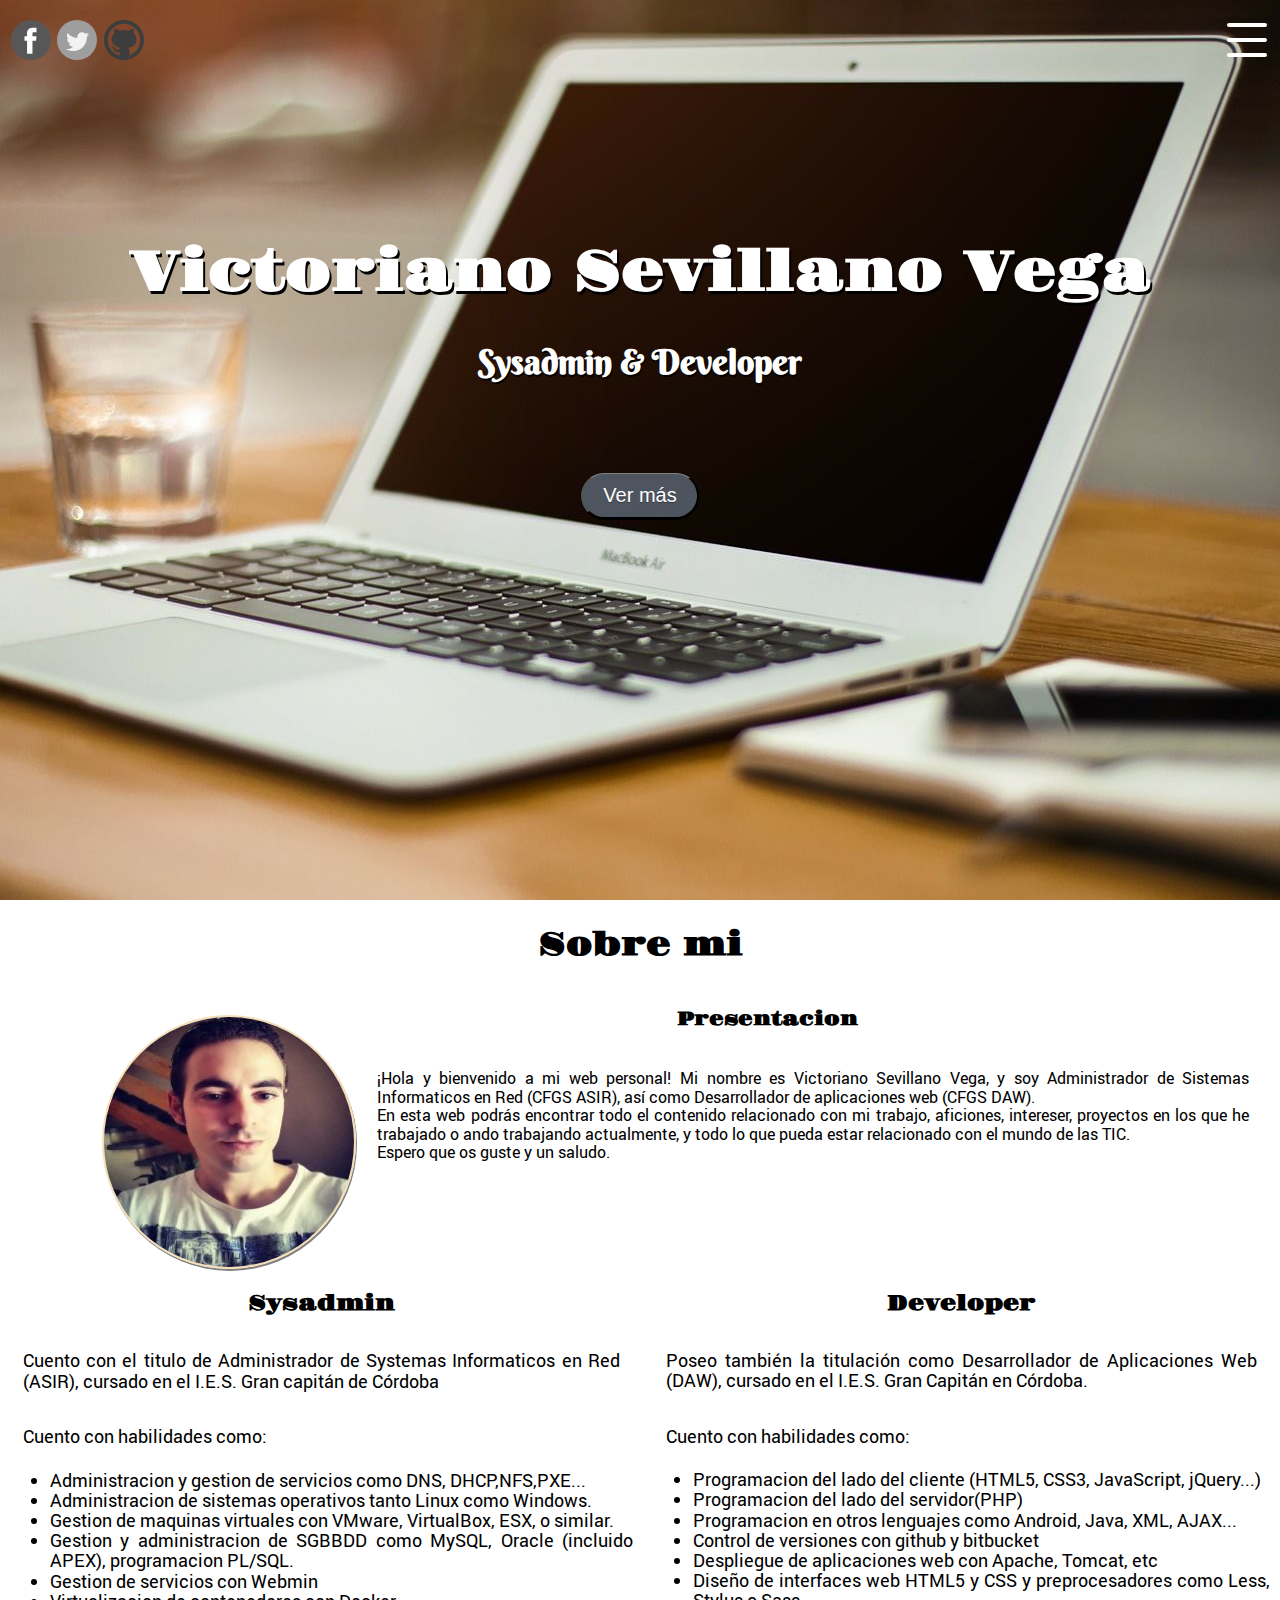
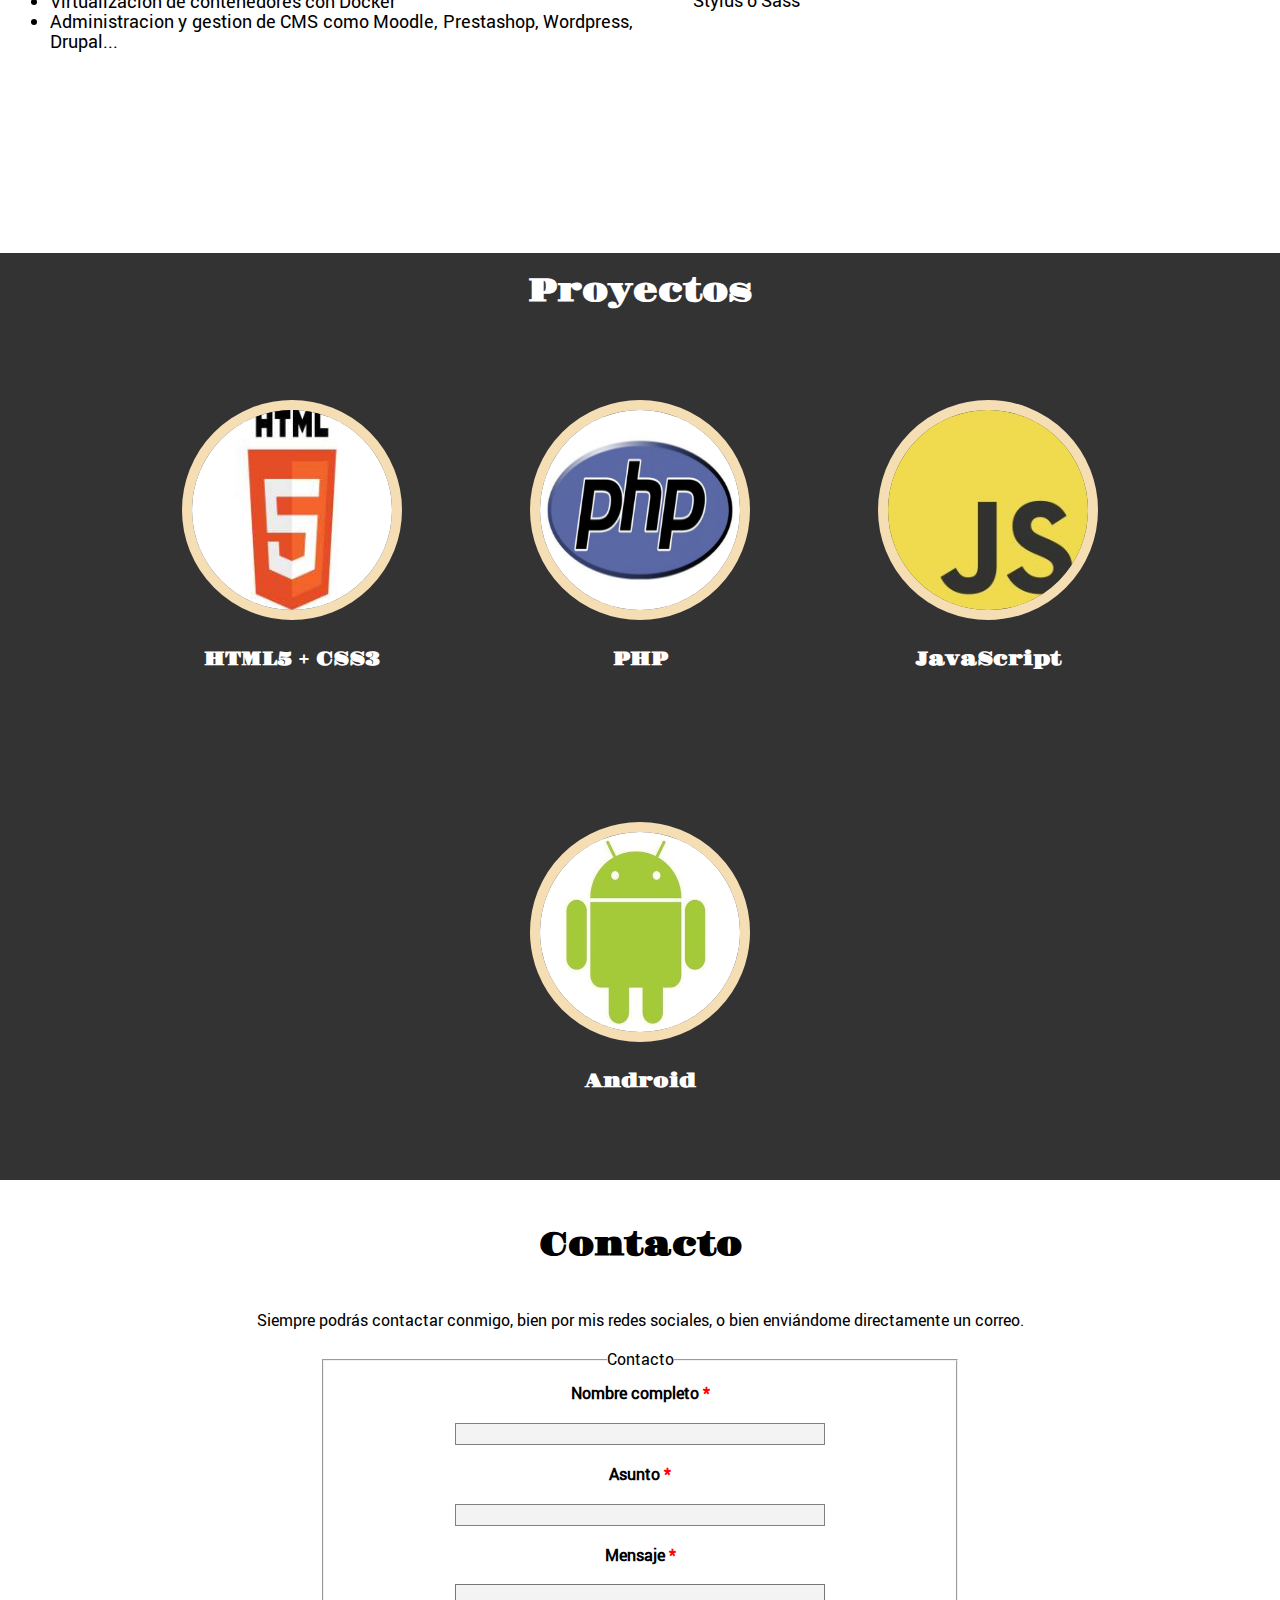
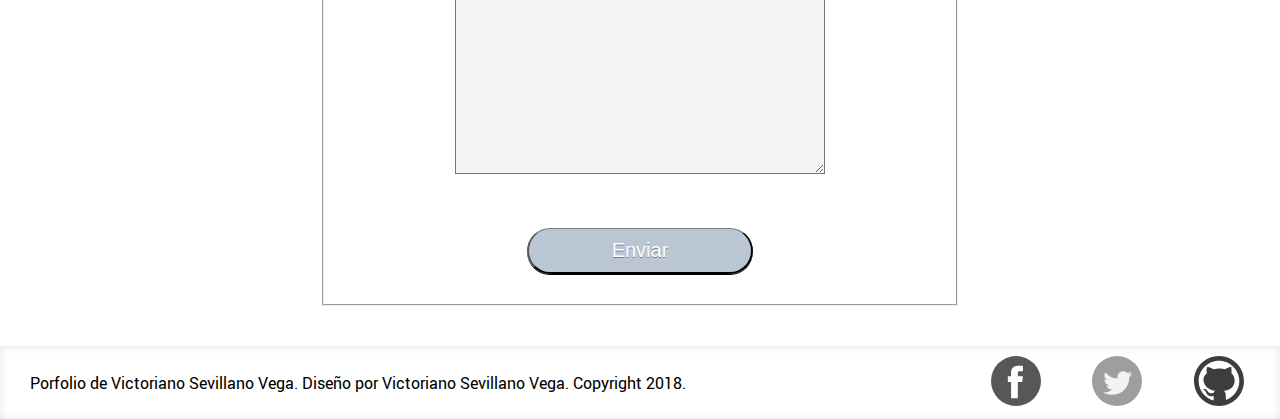
<file: index.html>
<!DOCTYPE html>
<html lang="es">
<head>
    <!-- Global site tag (gtag.js) - Google Analytics -->
    <script async src="https://www.googletagmanager.com/gtag/js?id=UA-114060517-1"></script>
    <script>
        window.dataLayer = window.dataLayer || [];
        function gtag(){dataLayer.push(arguments);}
        gtag('js', new Date());
        
        gtag('config', 'UA-114060517-1');
    </script>
    
    <link rel="stylesheet" href="css/normalize.css">            
    <link rel="stylesheet" href="css/estilos.css">
    <meta charset="UTF-8">
    <meta name="viewport" content="width=device-width, initial-scale=1.0">
    <meta http-equiv="X-UA-Compatible" content="ie=edge">
    <meta name="description" content="Portfolio de Victoriano Sevillano Vega con contenido de Adminsitracion de sistemas informaticos (Sysadmin) y desarrollo de aplicaciones web (Developer). Todo el contenido relacionado con la administracion y el desarrollo." />
    <title>Victoriano Sevillano Vega - Portfolio</title>
    
</head>
<body>
    <main>
        <div  class="cabecera">
            <div class="social-media">
                <a href="https://www.facebook.com/Vsevillano1991"> <img src="svg/facebook.svg" alt="Logo de Facebook"></a>
                <a href="https://twitter.com/Vsevillanoo"> <img src="svg/twitter.svg" alt="Logo de Twitter"></a>
                <a href="https://github.com/Vsevillano"> <img src="svg/github2.svg" alt="Logo de github"></a>
            </div>
            <div id="open" class="open">
                <span class="cls"></span>
                <span>
                    <ul class="sub-menu">
                        <li>
                            <a href="index.html" title="inicio" id="inicio">Inicio</a>
                        </li>
                        <li>
                            <a href="#sobre-mi" title="sobre mi" id="sobre-mi">Sobre mi</a>
                        </li>
                        <li>
                            <a href="#proyectos" title="proyectos" id="proyectos">Proyectos</a>
                        </li>
                        <li>
                            <a href="#contacto" title="contacto" id="contacto">Contacto</a>
                        </li>
                    </ul>
                </span>
                <span class="cls"></span>
            </div>
            <div class="inicio">
                <h1>Victoriano Sevillano Vega</h1>
                <h2>Sysadmin &amp; Developer</h2>
                <button id="verMas">Ver más</button>
            </div>
        </div>
        
        <div class="sobre-mi">
            <h2 id="sobre-mi">Sobre mi</h2>
            <div class="sobre-mi-contenido">
                <div class="sobre-mi-imagen">
                    <img src="img/victor.jpg" alt="">
                </div>
                <div class="sobre-mi-info">
                    <h3>Presentacion</h3>
                    <p>¡Hola y bienvenido a mi web personal! Mi nombre es Victoriano Sevillano Vega, y soy Administrador de Sistemas Informaticos en Red (CFGS ASIR), así como Desarrollador de aplicaciones web (CFGS DAW). <br> En esta web podrás encontrar todo el contenido relacionado con mi trabajo, aficiones, intereser, proyectos en los que he trabajado o ando trabajando actualmente, y todo lo que pueda estar relacionado con el mundo de las TIC. <br>Espero que os guste y un saludo.</p>
                </div>
            </div>
            <div class="perfiles">
                <div class="perfil">
                    <h3>Sysadmin</h3>
                    <p>Cuento con el titulo de Administrador de Systemas Informaticos en Red (ASIR), cursado en el I.E.S. Gran capitán de Córdoba</p>
                    <p>Cuento con habilidades como:</p>
                    <ul>
                        <li>Administracion y gestion de servicios como DNS, DHCP,NFS,PXE...</li>
                        <li>Administracion de sistemas operativos tanto Linux como Windows.</li>
                        <li>Gestion de maquinas virtuales con VMware, VirtualBox, ESX, o similar.</li>
                        <li>Gestion y administracion de SGBBDD como MySQL, Oracle (incluido APEX), programacion PL/SQL.</li>
                        <li>Gestion de servicios con Webmin</li>
                        <li>Virtualizacion de contenedores con Docker</li>
                        <li>Administracion y gestion de CMS como Moodle, Prestashop, Wordpress, Drupal...</li>
                    </ul>
                </div>
                <div class="perfil">
                    <h3>Developer</h3>
                    <p>Poseo también la titulación como Desarrollador de Aplicaciones Web (DAW), cursado en el I.E.S. Gran Capitán en Córdoba.</p>
                    <p>Cuento con habilidades como:</p>
                    <ul>
                        <li>Programacion del lado del cliente (HTML5, CSS3, JavaScript, jQuery...)</li>
                        <li>Programacion del lado del servidor(PHP)</li>
                        <li>Programacion en otros lenguajes como Android, Java, XML, AJAX... </li>
                        <li>Control de versiones con github y bitbucket</li>
                        <li>Despliegue de aplicaciones web con Apache, Tomcat, etc</li>
                        <li>Diseño de interfaces web HTML5 y CSS y preprocesadores como Less, Stylus o Sass</li>
                    </ul>
                </div>
            </div>
        </div>
        <div class="proyectos">
            <h2 id="proyectos">Proyectos</h2>
            <div class="proyectos-conjunto">
                <div class="proyecto">
                    <a href="pagina_html.html"> <img src="img/html.jpg" alt="Logo HTML"></a>
                    <h3>HTML5 + CSS3</h3>
                </div>
                <div class="proyecto">
                    <a href="pagina_php.html"> <img src="img/php.jpg" alt="Logo PHP"></a>
                    <h3>PHP</h3>
                </div>
                <div class="proyecto">
                    <a href="pagina_js.html"> <img src="img/js.jpg" alt="Logo Js"></a>
                    <h3>JavaScript</h3>
                </div>
                <div class="proyecto">
                    <a href="pagina_android.html"> <img src="img/android.jpg" alt="Logo Android"></a>
                    <h3>Android</h3>
                </div>
            </div>
        </div>
        <div class="contacto">
            <h2>Contacto</h2>
            <p>Siempre podrás contactar conmigo, bien por mis redes sociales, o bien enviándome directamente un correo.</p>
            <form action="" method="">
                <fieldset>
                    <legend>Contacto</legend>
                    <label for="Nombre">Nombre completo <span>*</span></label><br>
                    <input type="text" pattern="^[a-zA-ZñÑ]*$" title="Nombre complero" name="nombre" required><br>
                    <label for="Asunto">Asunto <span>*</span></label><br>
                    <input type="text" required><br>
                    <label for="Mensaje">Mensaje <span>*</span></label><br>
                    <textarea name="" id="" cols="30" rows="10" required></textarea>
                    <input type="submit" id="verMas" name="enviar" value="Enviar">
                </fieldset>
            </form>
        </div>
        
    </main>
    <footer>
        <p>Porfolio de Victoriano Sevillano Vega. Diseño por Victoriano Sevillano Vega. Copyright 2018.</p>
        <div class="social-media-footer">
            <a href="https://www.facebook.com/Vsevillano1991"> <img src="svg/facebook.svg" alt="Logo de Facebook"></a>
            <a href="https://twitter.com/Vsevillanoo"> <img src="svg/twitter.svg" alt="Logo de Twitter"></a>
            <a href="https://github.com/Vsevillano"> <img src="svg/github2.svg" alt="Logo de github"></a>
        </div>
    </footer>
</body>
<script src="js/jquery-3.2.1.js"></script>
<script src="js/menu.js"></script>
<script src="js/bajar.js"></script>

</html>
</file>
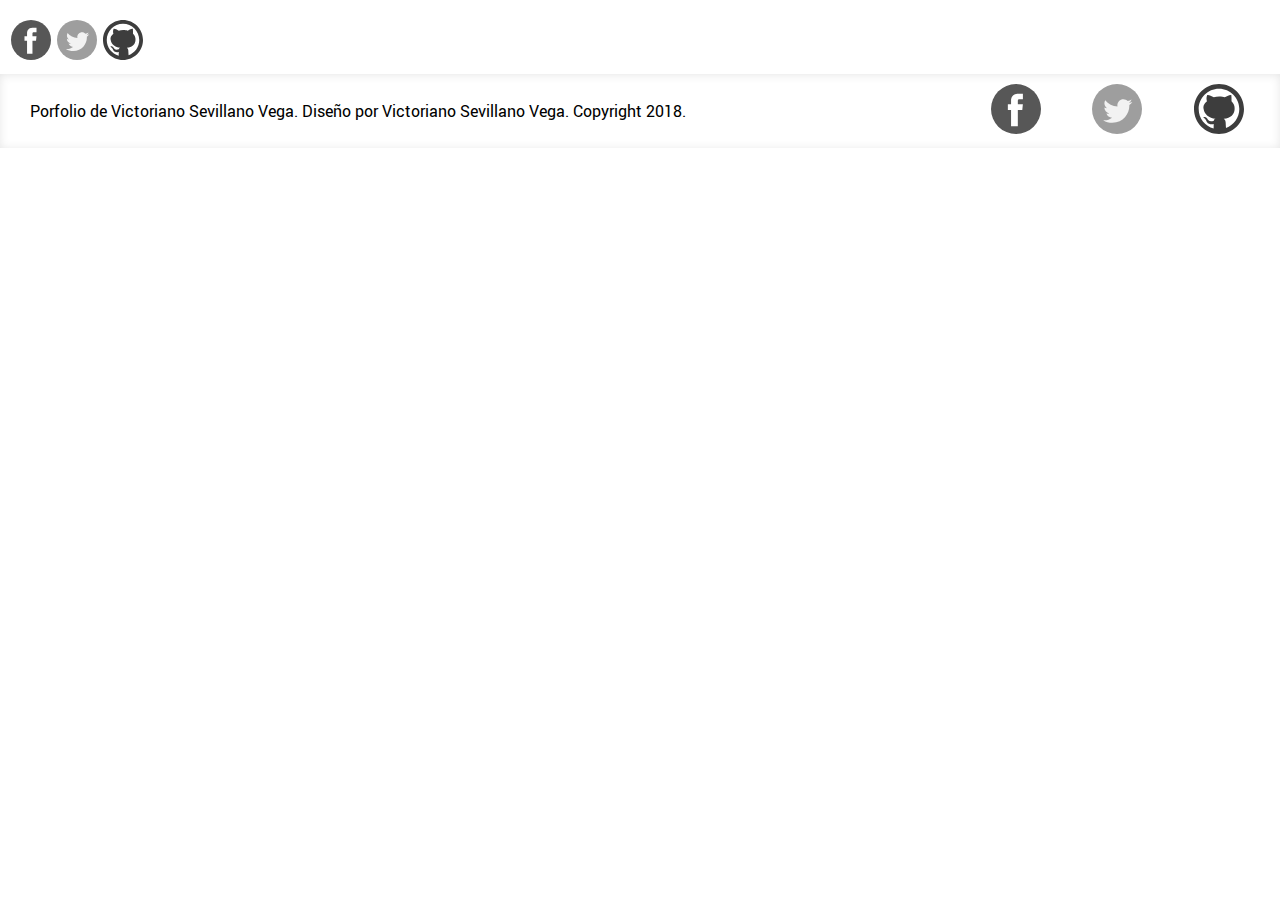
<file: html.html>
<!--
    Aplicarle Diseño y estilo a la página que va a ser vuestra carta de presentación como profesionales de desarrollo web, 
    en la que incluiréis vuestra información personal y profesional, 
    vuestro portfolio, 
    redes sociales y/o profesionales, 
    y toda la información que creáis debéis incluir en vuestra pagina profesional. 
    
    Teniendo en cuenta los siguientes requisitos.:
    Aplicando correctamente las etiquetas html5, estructura y semántica. 
    
    Obligatoriamente deben aparecer las etiquetas:
    header
    footer (si fuera necesario)
    aside (si fuera necesario)
    section
    article
    
    Debes implementar la práctica con estilo, coherencia y un buen equilibrio visual (con todo lo que conlleva), 
    velocidad de carga, compatibilidad, ...
    
    Debes crear y entregar los mockups que desarrolles, incluidos todos los diseños de todos los responsives.
    Usa en la medida de lo posible, siempre que no incumpla el punto anterior los estilos de CSS3 que puedas. Debe ser a tu criterio, y deberás defenderlo y justificarlo a tu profesor.
    La página debe poder adaptarse a todas resoluciones y tamaños.
    
    Debe conseguir la mayor compatibilidad posible con todos los navegadores y versiones. Recuerda usar normalice.css
    Debéis ser críticos con vuestra página, ya que va a ser vuestra carta de presentación para buscar trabajo en un futuro una vez terminéis el ciclo. La evaluaremos y analizaremos desde el punto de vista real en el mercado de trabajo.
    Evaluación de la práctica:
    
    Los puntos anteriores son requisitos mínimos para superar la práctica.
    Se valorará muchísimo la originalidad y por supuesto, una muy buena composición y equilibrio visual, buena presencia, correcta combinación de colores, agradables animaciones,....
    Se valorará de forma positiva la compatibilidad en diferentes navegadores.
    
    Es imprescindible que sepáis defender vuestro código ante cualquier pregunta sobre vuestra práctica. 
    Sino sabéis contestar cualquier pregunta, doy por supuesto que no lo habéis hecho vosotros o está copiada, y la práctica, por lo tanto, valorada como no superada.
-->

<!DOCTYPE html>
<html lang="es">
<head>
    <link rel="stylesheet" href="css/normalize.css">            
    <link rel="stylesheet" href="css/estilos.css">
    <meta charset="UTF-8">
    <meta name="viewport" content="width=device-width, initial-scale=1.0">
    <meta http-equiv="X-UA-Compatible" content="ie=edge">
    <title>Victoriano Sevillano Vega - Portfolio</title>
    <script src="js/jquery-3.2.1.js"></script>
    <script src="js/menu.js"></script>
    <script src="js/bajar.js"></script>
</head>
<body>
    <main>
        <div class="cabecera2">
            <div class="social-media">
                <a href="https://www.facebook.com/Vsevillano1991"> <img src="svg/facebook.svg" alt="Logo de Facebook"></a>
                <a href="https://twitter.com/Vsevillanoo"> <img src="svg/twitter.svg" alt="Logo de Twitter"></a>
                <a href="https://github.com/Vsevillano"> <img src="svg/github2.svg" alt="Logo de github"></a>
            </div>
            <div id="open" class="open">
                <span class="cls"></span>
                <span>
                    <ul class="sub-menu">
                        <li>
                            <a href="index.html" title="inicio" id="inicio">Inicio</a>
                        </li>
                        <li>
                            <a href="#sobre-mi" title="sobre mi" id="sobre-mi">Sobre mi</a>
                        </li>
                        <li>
                            <a href="#proyectos" title="proyectos" id="proyectos">Proyectos</a>
                        </li>
                    </ul>
                </span>
                <span class="cls"></span>
            </div>
        </div>
                
    </main>
    <footer>
        <p>Porfolio de Victoriano Sevillano Vega. Diseño por Victoriano Sevillano Vega. Copyright 2018.</p>
        <div class="social-media-footer">
            <a href="https://www.facebook.com/Vsevillano1991"> <img src="svg/facebook.svg" alt="Logo de Facebook"></a>
            <a href="https://twitter.com/Vsevillanoo"> <img src="svg/twitter.svg" alt="Logo de Twitter"></a>
            <a href="https://github.com/Vsevillano"> <img src="svg/github2.svg" alt="Logo de github"></a>
        </div>
    </footer>
</body>
</html>
</file>
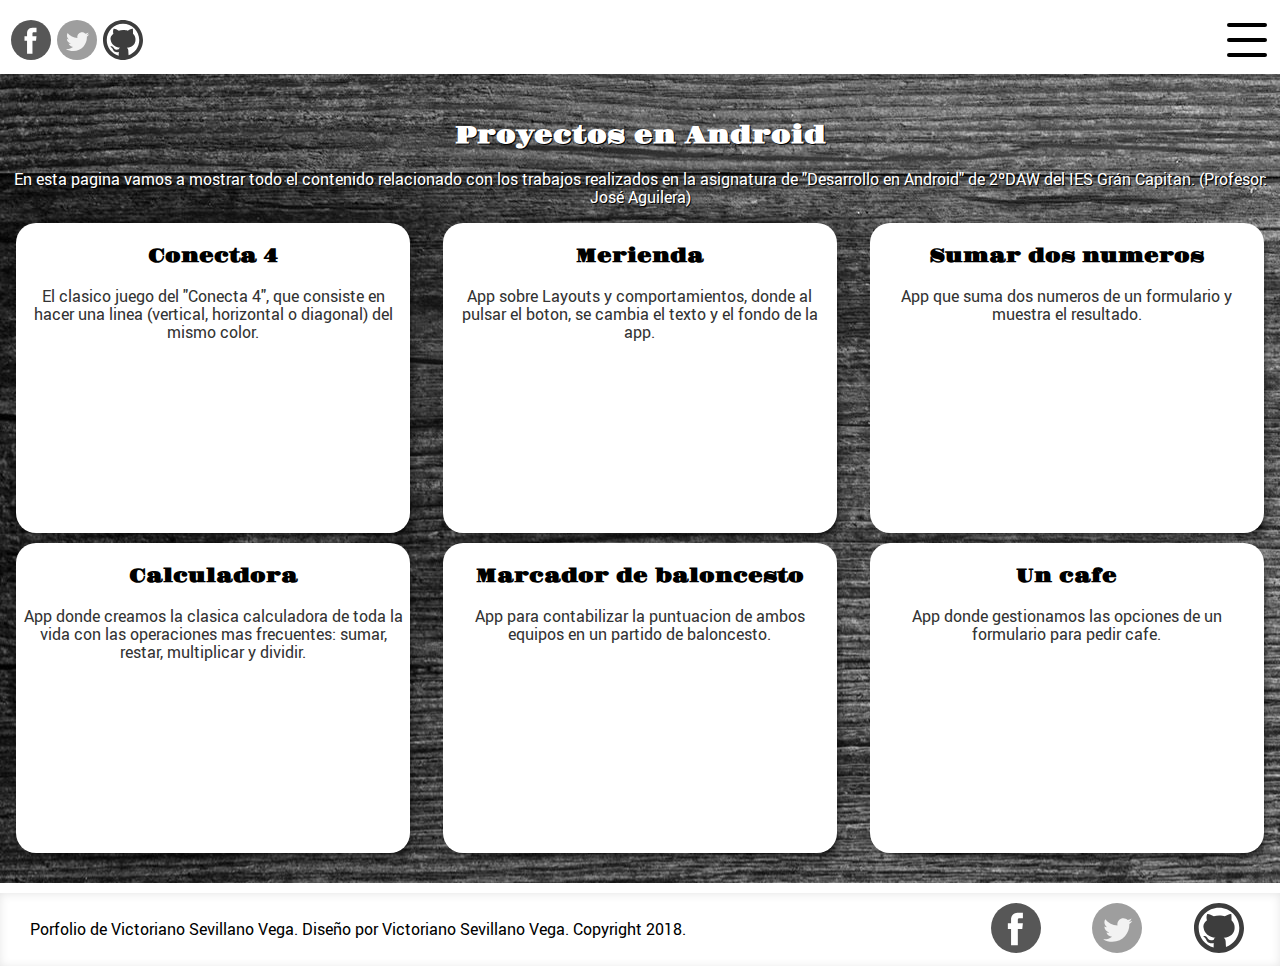
<file: pagina_android.html>
<!DOCTYPE html>
<html lang="en">
<head>
    <link rel="stylesheet" href="css/normalize.css">            
    <link rel="stylesheet" href="css/estilos.css">
    <meta charset="UTF-8">
    <meta name="viewport" content="width=device-width, initial-scale=1.0">
    <meta http-equiv="X-UA-Compatible" content="ie=edge">
    <meta name="description" content="Portfolio de Victoriano Sevillano Vega con contenido de Adminsitracion de sistemas informaticos (Sysadmin) y desarrollo de aplicaciones web (Developer). Todo el contenido relacionado con la administracion y el desarrollo." />
    <title>Victoriano Sevillano Vega - Android</title>
</head>
<body>
    <header>
        <div class="social-media">
            <a href="https://www.facebook.com/Vsevillano1991"> <img src="svg/facebook.svg" alt="Logo de Facebook"></a>
            <a href="https://twitter.com/Vsevillanoo"> <img src="svg/twitter.svg" alt="Logo de Twitter"></a>
            <a href="https://github.com/Vsevillano"> <img src="svg/github2.svg" alt="Logo de github"></a>
        </div>
        <div class="open_black">
            <span class="cls"></span>
            <span>
                    <ul class="sub-menu">
                        <li>
                            <a href="index.html" title="inicio" id="inicio">Inicio</a>
                        </li>
                        <li>
                            <a href="index.html" title="sobre mi" id="sobre-mi">Sobre mi</a>
                        </li>
                        <li>
                            <a href="index.html" title="proyectos" id="proyectos">Proyectos</a>
                        </li>
                        <li>
                            <a href="index.html" title="contacto" id="contacto">Contacto</a>
                        </li>
                    </ul>
                </span>
            <span class="cls"></span>
        </div>
    </header>
    <main>
        <section>
            <div class="proyetos-page">
                <h2>Proyectos en Android</h2>
                <p>En esta pagina vamos a mostrar todo el contenido relacionado con los trabajos realizados en la asignatura de "Desarrollo en Android" de 2ºDAW del IES Grán Capitan. (Profesor: José Aguilera)</p>
                <div class="proyectos-group">
                    <div class="proyecto-sample">
                        <h3>Conecta 4</h3>
                        <a href="#"><p>El clasico juego del "Conecta 4", que consiste en hacer una linea (vertical, horizontal o diagonal) del mismo color.</p></a>
                        <iframe src="https://www.useloom.com/embed/522a73e69c494941aae7d1485fc83810" frameborder="0" webkitallowfullscreen mozallowfullscreen allowfullscreen></iframe>
                    </div>
                    <div class="proyecto-sample">
                        <h3>Merienda</h3>
                        <a href="#"><p>App sobre Layouts y comportamientos, donde al pulsar el boton, se cambia el texto y el fondo de la app.</p></a>
                        <iframe src="https://www.useloom.com/embed/8445b805ec044b59960f4138ecbf23b6" frameborder="0" webkitallowfullscreen mozallowfullscreen allowfullscreen></iframe>
                    </div>
                    <div class="proyecto-sample">
                        <h3>Sumar dos numeros</h3>
                        <a href="#"><p>App que suma dos numeros de un formulario y muestra el resultado.</p></a>
                        <iframe src="https://www.useloom.com/embed/f3effcf0667b4b789020117f055389d2" frameborder="0" webkitallowfullscreen mozallowfullscreen allowfullscreen></iframe>
                    </div>
                    <div class="proyecto-sample">
                        <h3>Calculadora</h3>
                        <a href="#"><p>App donde creamos la clasica calculadora de toda la vida con las operaciones mas frecuentes: sumar, restar, multiplicar y dividir.</p></a>
                        <iframe src="https://www.useloom.com/embed/19b5d17807d64b68baad2edc99b27486" frameborder="0" webkitallowfullscreen mozallowfullscreen allowfullscreen></iframe>
                    </div>
                    <div class="proyecto-sample">
                        <h3>Marcador de baloncesto</h3>
                        <a href="#"><p>App para contabilizar la puntuacion de ambos equipos en un partido de baloncesto.</p></a>
                        <iframe src="https://www.useloom.com/embed/3b6f45c3793a4eddbfacc7485072337f" frameborder="0" webkitallowfullscreen mozallowfullscreen allowfullscreen></iframe>
                    </div>
                    <div class="proyecto-sample">
                        <h3>Un cafe</h3>
                        <a href="#"><p>App donde gestionamos las opciones de un formulario para pedir cafe.</p></a>
                        <iframe src="https://www.useloom.com/embed/0f9bdee797604ad4b417cf3d1c9bc507" frameborder="0" webkitallowfullscreen mozallowfullscreen allowfullscreen></iframe>
                    </div>
                </div>
            </div>
        </section>
    </main>
    <footer>
        <p>Porfolio de Victoriano Sevillano Vega. Diseño por Victoriano Sevillano Vega. Copyright 2018.</p>
        <div class="social-media-footer">
            <a href="https://www.facebook.com/Vsevillano1991"> <img src="svg/facebook.svg" alt="Logo de Facebook"></a>
            <a href="https://twitter.com/Vsevillanoo"> <img src="svg/twitter.svg" alt="Logo de Twitter"></a>
            <a href="https://github.com/Vsevillano"> <img src="svg/github2.svg" alt="Logo de github"></a>
        </div>
    </footer>
</body>
<script src="js/jquery-3.2.1.js"></script>
<script src="js/menu.js"></script>
<script src="js/bajar.js"></script>

</html>
</file>
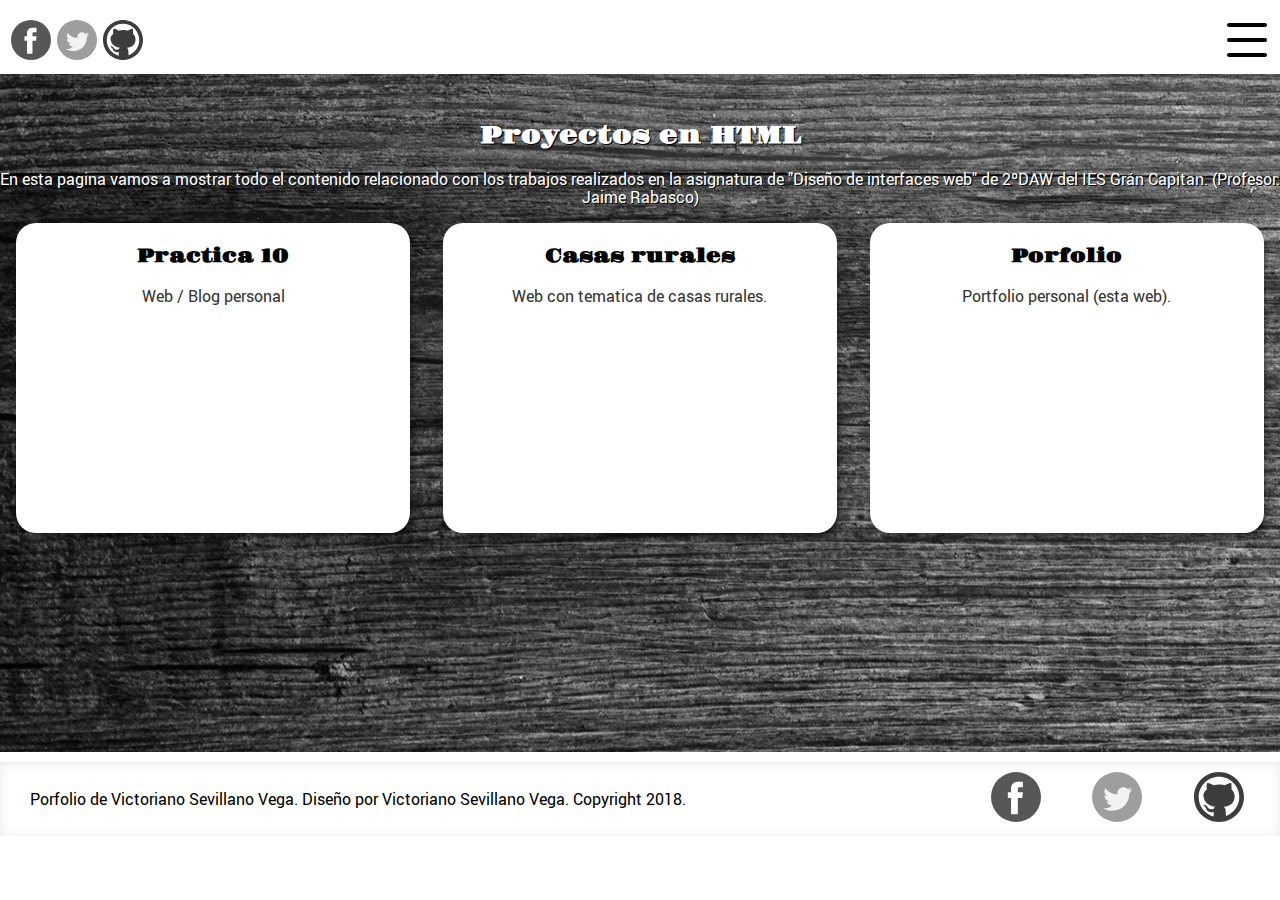
<file: pagina_html.html>
<!DOCTYPE html>
<html lang="en">
<head>
    <link rel="stylesheet" href="css/normalize.css">            
    <link rel="stylesheet" href="css/estilos.css">
    <meta charset="UTF-8">
    <meta name="viewport" content="width=device-width, initial-scale=1.0">
    <meta http-equiv="X-UA-Compatible" content="ie=edge">
    <meta name="description" content="Portfolio de Victoriano Sevillano Vega con contenido de Adminsitracion de sistemas informaticos (Sysadmin) y desarrollo de aplicaciones web (Developer). Todo el contenido relacionado con la administracion y el desarrollo." />
    <title>Victoriano Sevillano Vega - Android</title>
</head>
<body>
    <header>
        <div class="social-media">
            <a href="https://www.facebook.com/Vsevillano1991"> <img src="svg/facebook.svg" alt="Logo de Facebook"></a>
            <a href="https://twitter.com/Vsevillanoo"> <img src="svg/twitter.svg" alt="Logo de Twitter"></a>
            <a href="https://github.com/Vsevillano"> <img src="svg/github2.svg" alt="Logo de github"></a>
        </div>
        <div class="open_black">
            <span class="cls"></span>
            <span>
                    <ul class="sub-menu">
                        <li>
                            <a href="index.html" title="inicio" id="inicio">Inicio</a>
                        </li>
                        <li>
                            <a href="index.html" title="sobre mi" id="sobre-mi">Sobre mi</a>
                        </li>
                        <li>
                            <a href="index.html" title="proyectos" id="proyectos">Proyectos</a>
                        </li>
                        <li>
                            <a href="index.html" title="contacto" id="contacto">Contacto</a>
                        </li>
                    </ul>
                </span>
            <span class="cls"></span>
        </div>
    </header>
    <main>
        <section>
            <div class="proyetos-page">
                <h2>Proyectos en HTML</h2>
                <p>En esta pagina vamos a mostrar todo el contenido relacionado con los trabajos realizados en la asignatura de "Diseño de interfaces web" de 2ºDAW del IES Grán Capitan. (Profesor: Jaime Rabasco)</p>
                <div class="proyectos-group">
                    <div class="proyecto-sample">
                        <h3>Practica 10</h3>
                        <a href="https://vsevillano.github.io/html5Css3/"><p>Web / Blog personal</p></a>
                    </div>
                    <div class="proyecto-sample">
                        <h3>Casas rurales</h3>
                        <a href="https://vsevillano.github.io/Casas_Rurales/"><p>Web con tematica de casas rurales.</p></a>
                    </div>
                    <div class="proyecto-sample">
                        <h3>Porfolio</h3>
                        <a href="https://vsevillano.github.io/"><p>Portfolio personal (esta web).</p></a>   
                    </div>
                    
                </div>
            </div>
        </section>
    </main>
    <footer>
        <p>Porfolio de Victoriano Sevillano Vega. Diseño por Victoriano Sevillano Vega. Copyright 2018.</p>
        <div class="social-media-footer">
            <a href="https://www.facebook.com/Vsevillano1991"> <img src="svg/facebook.svg" alt="Logo de Facebook"></a>
            <a href="https://twitter.com/Vsevillanoo"> <img src="svg/twitter.svg" alt="Logo de Twitter"></a>
            <a href="https://github.com/Vsevillano"> <img src="svg/github2.svg" alt="Logo de github"></a>
        </div>
    </footer>
</body>
<script src="js/jquery-3.2.1.js"></script>
<script src="js/menu.js"></script>
<script src="js/bajar.js"></script>

</html>
</file>
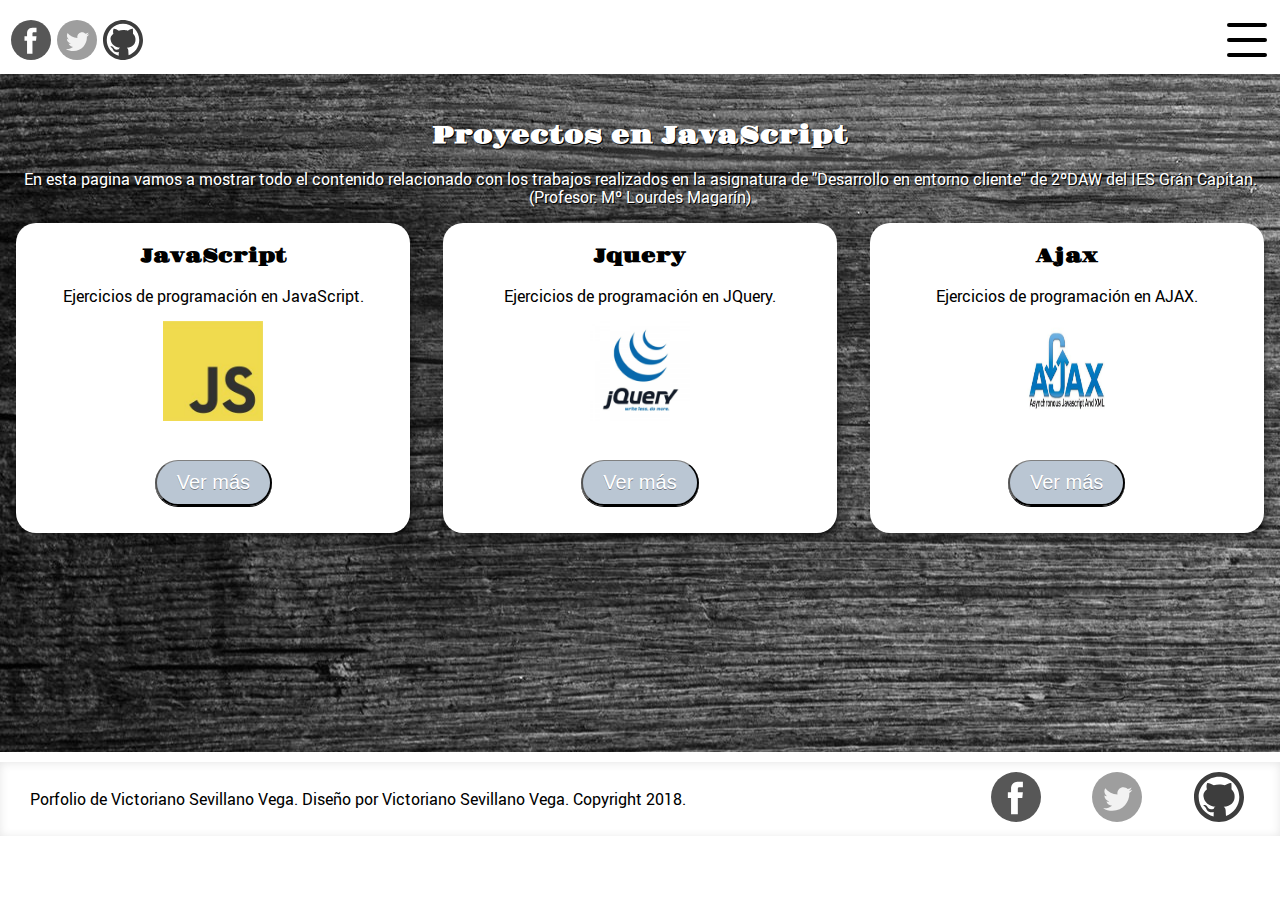
<file: pagina_js.html>
<!DOCTYPE html>
<html lang="en">
<head>
    <link rel="stylesheet" href="css/normalize.css">            
    <link rel="stylesheet" href="css/estilos.css">
    <meta charset="UTF-8">
    <meta name="viewport" content="width=device-width, initial-scale=1.0">
    <meta http-equiv="X-UA-Compatible" content="ie=edge">
    <meta name="description" content="Portfolio de Victoriano Sevillano Vega con contenido de Adminsitracion de sistemas informaticos (Sysadmin) y desarrollo de aplicaciones web (Developer). Todo el contenido relacionado con la administracion y el desarrollo." />
    <title>Victoriano Sevillano Vega - Android</title>
</head>
<body>
    <header>
        <div class="social-media">
            <a href="https://www.facebook.com/Vsevillano1991"> <img src="svg/facebook.svg" alt="Logo de Facebook"></a>
            <a href="https://twitter.com/Vsevillanoo"> <img src="svg/twitter.svg" alt="Logo de Twitter"></a>
            <a href="https://github.com/Vsevillano"> <img src="svg/github2.svg" alt="Logo de github"></a>
        </div>
        <div class="open_black">
            <span class="cls"></span>
            <span>
                <ul class="sub-menu">
                    <li>
                        <a href="index.html" title="inicio" id="inicio">Inicio</a>
                    </li>
                    <li>
                        <a href="index.html" title="sobre mi" id="sobre-mi">Sobre mi</a>
                    </li>
                    <li>
                        <a href="index.html" title="proyectos" id="proyectos">Proyectos</a>
                    </li>
                    <li>
                        <a href="index.html" title="contacto" id="contacto">Contacto</a>
                    </li>
                </ul>
            </span>
            <span class="cls"></span>
        </div>
    </header>
    <main>
        <section>
            <div class="proyetos-page">
                <h2>Proyectos en JavaScript</h2>
                <p>En esta pagina vamos a mostrar todo el contenido relacionado con los trabajos realizados en la asignatura de "Desarrollo en entorno cliente" de 2ºDAW del IES Grán Capitan. (Profesor: Mº Lourdes Magarín)</p>
                <div class="proyectos-group">
                    <div class="proyecto-sample">
                        <h3>JavaScript</h3>
                        <p>Ejercicios de programación en JavaScript.</p>
                        <p><img src="img/js.jpg" alt="Logo JavaScript"></p>
                        <button id="verMas"> Ver más</button>
                    </div>
                    <div class="proyecto-sample">
                        <h3>Jquery</h3>
                        <p>Ejercicios de programación en JQuery.</p>
                        <p><img src="img/jquery.jpg" alt="Logo jquery"></p>
                        <button id="verMas"> Ver más</button>
                    </div>
                    <div class="proyecto-sample">
                        <h3>Ajax</h3>
                        <p>Ejercicios de programación en AJAX.</p>
                        <p><img src="img/ajax.jpg" alt="Logo ajax"></p>
                        <button id="verMas"> Ver más</button>
                    </div>
                    
                </div>
            </div>
        </section>
    </main>
    <footer>
        <p>Porfolio de Victoriano Sevillano Vega. Diseño por Victoriano Sevillano Vega. Copyright 2018.</p>
        <div class="social-media-footer">
            <a href="https://www.facebook.com/Vsevillano1991"> <img src="svg/facebook.svg" alt="Logo de Facebook"></a>
            <a href="https://twitter.com/Vsevillanoo"> <img src="svg/twitter.svg" alt="Logo de Twitter"></a>
            <a href="https://github.com/Vsevillano"> <img src="svg/github2.svg" alt="Logo de github"></a>
        </div>
    </footer>
</body>
<script src="js/jquery-3.2.1.js"></script>
<script src="js/menu.js"></script>
<script src="js/bajar.js"></script>

</html>
</file>
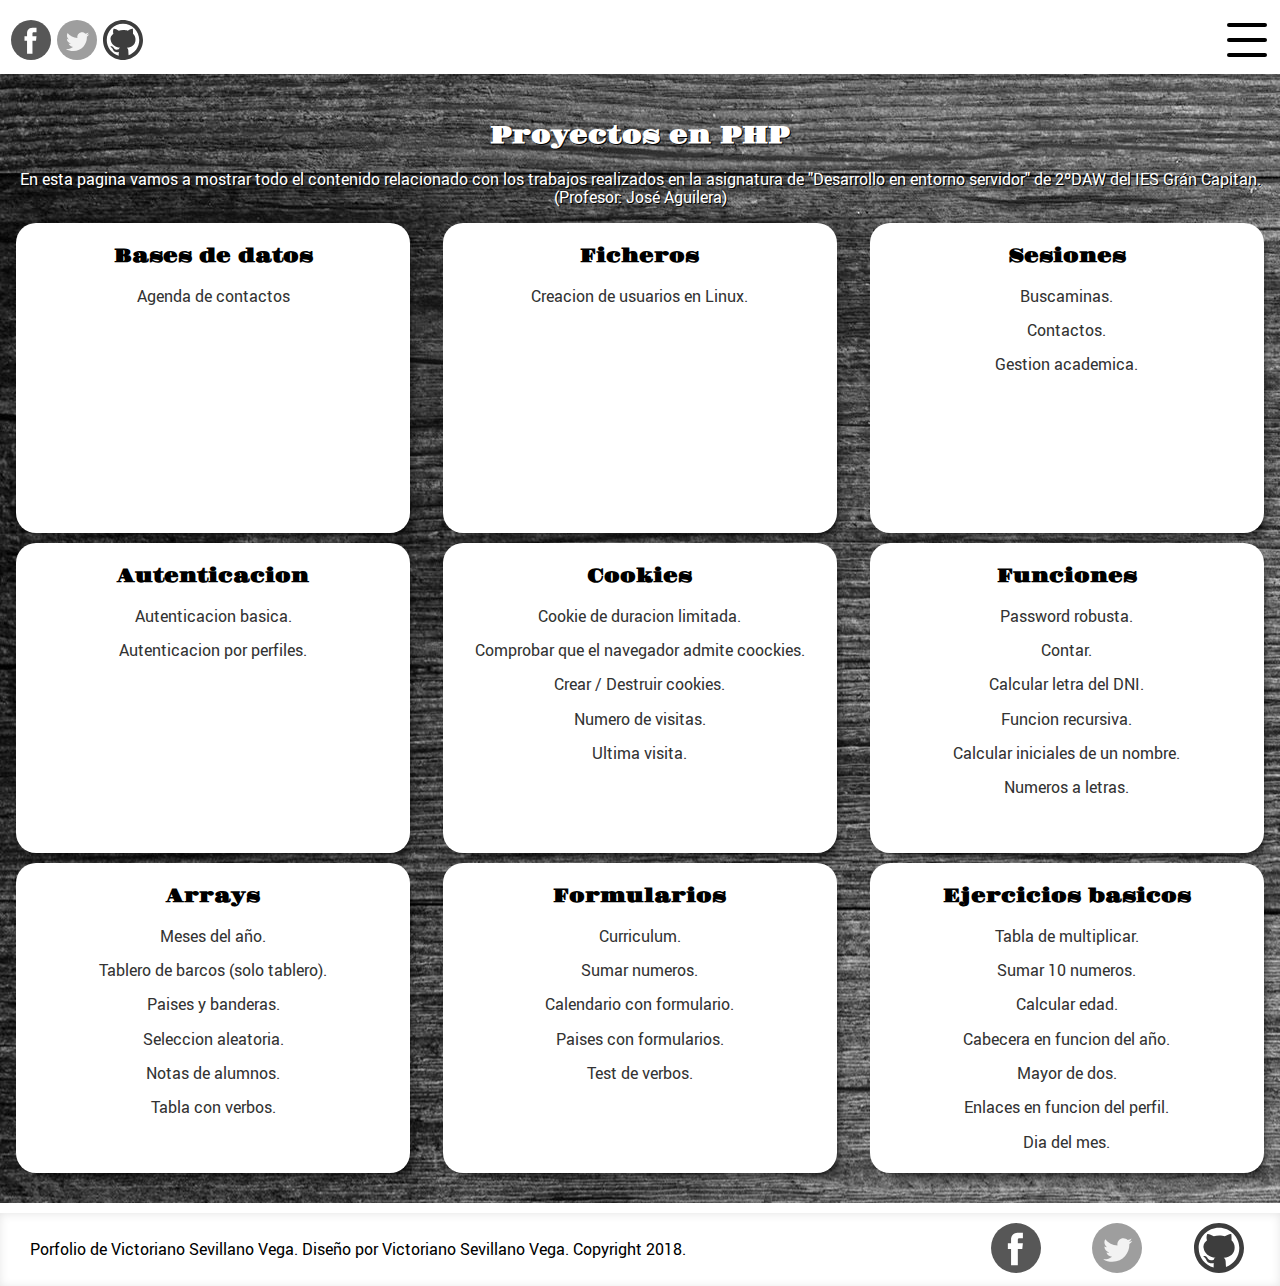
<file: pagina_php.html>
<!DOCTYPE html>
<html lang="en">
<head>
    <link rel="stylesheet" href="css/normalize.css">            
    <link rel="stylesheet" href="css/estilos.css">
    <meta charset="UTF-8">
    <meta name="viewport" content="width=device-width, initial-scale=1.0">
    <meta http-equiv="X-UA-Compatible" content="ie=edge">
    <meta name="description" content="Portfolio de Victoriano Sevillano Vega con contenido de Adminsitracion de sistemas informaticos (Sysadmin) y desarrollo de aplicaciones web (Developer). Todo el contenido relacionado con la administracion y el desarrollo." />
    <title>Victoriano Sevillano Vega - Android</title>
</head>
<body>
    <header>
        <div class="social-media">
            <a href="https://www.facebook.com/Vsevillano1991"> <img src="svg/facebook.svg" alt="Logo de Facebook"></a>
            <a href="https://twitter.com/Vsevillanoo"> <img src="svg/twitter.svg" alt="Logo de Twitter"></a>
            <a href="https://github.com/Vsevillano"> <img src="svg/github2.svg" alt="Logo de github"></a>
        </div>
        <div class="open_black">
            <span class="cls"></span>
            <span>
                    <ul class="sub-menu">
                        <li>
                            <a href="index.html" title="inicio" id="inicio">Inicio</a>
                        </li>
                        <li>
                            <a href="index.html" title="sobre mi" id="sobre-mi">Sobre mi</a>
                        </li>
                        <li>
                            <a href="index.html" title="proyectos" id="proyectos">Proyectos</a>
                        </li>
                        <li>
                            <a href="index.html" title="contacto" id="contacto">Contacto</a>
                        </li>
                    </ul>
                </span>
            <span class="cls"></span>
        </div>
    </header>
    <main>
        <section>
            <div class="proyetos-page">
                <h2>Proyectos en PHP</h2>
                <p>En esta pagina vamos a mostrar todo el contenido relacionado con los trabajos realizados en la asignatura de "Desarrollo en entorno servidor" de 2ºDAW del IES Grán Capitan. (Profesor: José Aguilera)</p>
                <div class="proyectos-group">
                    <div class="proyecto-sample">
                        <h3>Bases de datos</h3>
                        <a href="#"><p>Agenda de contactos</p></a>
                    </div>
                    <div class="proyecto-sample">
                        <h3>Ficheros</h3>
                        <a href="#"><p>Creacion de usuarios en Linux.</p></a>
                    </div>
                    <div class="proyecto-sample">
                        <h3>Sesiones</h3>
                        <a href="#"><p>Buscaminas.</p></a>
                        <a href="#"><p>Contactos.</p></a>
                        <a href="#"><p>Gestion academica.</p></a>
                    </div>
                    <div class="proyecto-sample">
                        <h3>Autenticacion</h3>
                        <a href="#"><p>Autenticacion basica.</p></a>
                        <a href="#"><p>Autenticacion por perfiles.</p></a>
                    </div>
                    <div class="proyecto-sample">
                        <h3>Cookies</h3>
                        <a href="#"><p>Cookie de duracion limitada.</p></a>
                        <a href="#"><p>Comprobar que el navegador admite coockies.</p></a>
                        <a href="#"><p>Crear / Destruir cookies.</p></a>
                        <a href="#"><p>Numero de visitas.</p></a>
                        <a href="#"><p>Ultima visita.</p></a>
                    </div>
                    <div class="proyecto-sample">
                        <h3>Funciones</h3>
                        <a href="#"><p>Password robusta.</p></a>
                        <a href="#"><p>Contar.</p></a>
                        <a href="#"><p>Calcular letra del DNI.</p></a>
                        <a href="#"><p>Funcion recursiva.</p></a>
                        <a href="#"><p>Calcular iniciales de un nombre.</p></a>
                        <a href="#"><p>Numeros a letras.</p></a>
                    </div>
                    <div class="proyecto-sample">
                        <h3>Arrays</h3>
                        <a href="#"><p>Meses del año.</p></a>
                        <a href="#"><p>Tablero de barcos (solo tablero).</p></a>
                        <a href="#"><p>Paises y banderas.</p></a>
                        <a href="#"><p>Seleccion aleatoria.</p></a>
                        <a href="#"><p>Notas de alumnos.</p></a>
                        <a href="#"><p>Tabla con verbos.</p></a>
                    </div>
                    <div class="proyecto-sample">
                        <h3>Formularios</h3>
                        <a href="#"><p>Curriculum.</p></a>
                        <a href="#"><p>Sumar numeros.</p></a>
                        <a href="#"><p>Calendario con formulario.</p></a>
                        <a href="#"><p>Paises con formularios.</p></a>
                        <a href="#"><p>Test de verbos.</p></a>
                    </div>
                    <div class="proyecto-sample">
                        <h3>Ejercicios basicos</h3>
                        <a href="#"><p>Tabla de multiplicar.</p></a>
                        <a href="#"><p>Sumar 10 numeros.</p></a>
                        <a href="#"><p>Calcular edad.</p></a>
                        <a href="#"><p>Cabecera en funcion del año.</p></a>
                        <a href="#"><p>Mayor de dos.</p></a>
                        <a href="#"><p>Enlaces en funcion del perfil.</p></a>
                        <a href="#"><p>Dia del mes.</p></a>
                    </div>
                </div>
            </div>
        </section>
    </main>
    <footer>
        <p>Porfolio de Victoriano Sevillano Vega. Diseño por Victoriano Sevillano Vega. Copyright 2018.</p>
        <div class="social-media-footer">
            <a href="https://www.facebook.com/Vsevillano1991"> <img src="svg/facebook.svg" alt="Logo de Facebook"></a>
            <a href="https://twitter.com/Vsevillanoo"> <img src="svg/twitter.svg" alt="Logo de Twitter"></a>
            <a href="https://github.com/Vsevillano"> <img src="svg/github2.svg" alt="Logo de github"></a>
        </div>
    </footer>
</body>
<script src="js/jquery-3.2.1.js"></script>
<script src="js/menu.js"></script>
<script src="js/bajar.js"></script>

</html>
</file>
<file: css/estilos.css>
@import url(menu.css);
@import url(cabecera.css);
@import url(sobre-mi.css);
@import url(proyectos.css);
@import url(contacto.css);
@import url(footer.css);


@font-face { 
    font-family: 'Familia1'; 
    src: url(../fonts/Roboto-Regular-webfont.ttf);
}

@font-face { 
    font-family: 'Familia2'; 
    src: url(../fonts/HoltwoodOneSC.ttf);
}

@font-face { 
    font-family: 'Familia3'; 
    src: url(../fonts/GravitasOne.ttf);
}

@font-face { 
    font-family: 'Familia4'; 
    src: url(../fonts/BerkshireSwash-Regular.ttf);
}

@font-face { 
    font-family: 'Familia5'; 
    src: url(../fonts/Shrikhand-Regular.ttf);
}

*, *:after, *:before {
    box-sizing: inherit;
}

a {
    color: #333;
    text-decoration: none;
}

body {
    font-family: 'Familia1';
    margin: 0px;
    padding: 0px;
}

header {
    background-color: white;
    box-shadow: 0 1px 10px rgba(0,0,0,.1);
    position: fixed;
    width: 100%;
}


iframe {
    border-radius: 20px;
}
</file>
